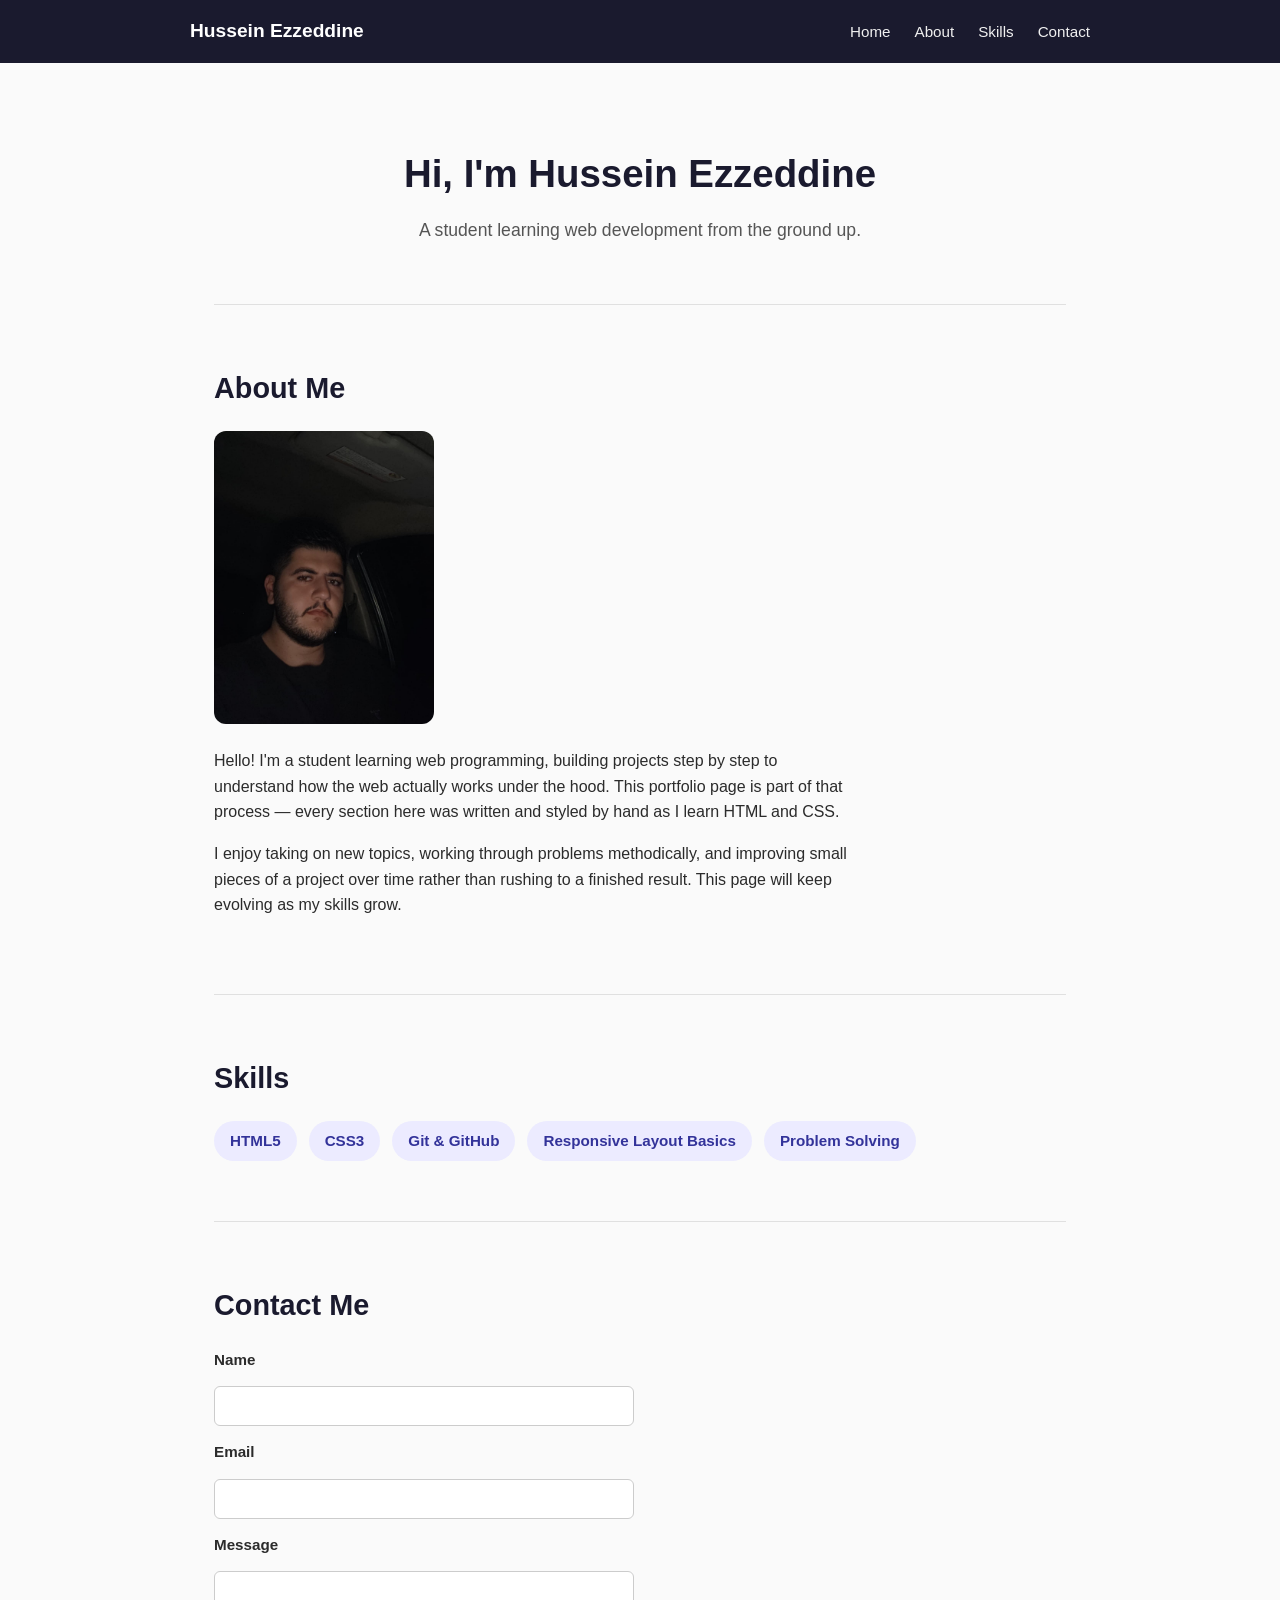
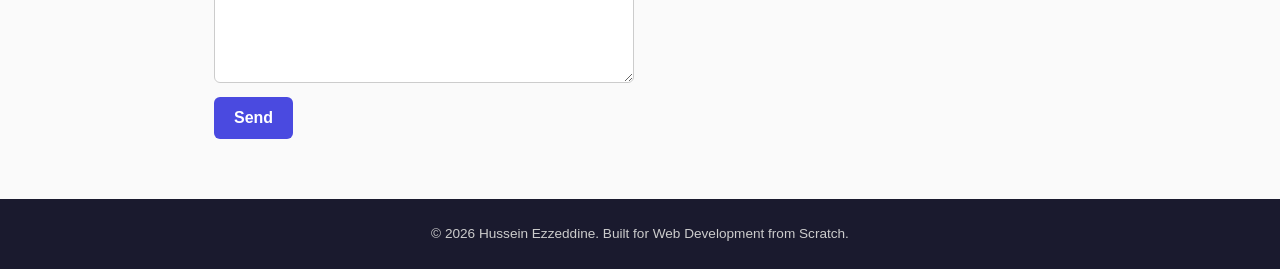
<file: index.html>
<!DOCTYPE html>
<html lang="en">
<head>
  <meta charset="UTF-8">
  <meta name="viewport" content="width=device-width, initial-scale=1.0">
  <title>Hussein Ezzeddine | Portfolio</title>
  <link rel="stylesheet" href="css/style.css">
</head>
<body>

  <header>
    <nav>
      <p class="logo">Hussein Ezzeddine</p>
      <ul class="nav-links">
        <li><a href="#hero">Home</a></li>
        <li><a href="#about">About</a></li>
        <li><a href="#skills">Skills</a></li>
        <li><a href="#contact">Contact</a></li>
      </ul>
    </nav>
  </header>

  <main>

    <section id="hero">
      <h1>Hi, I'm Hussein Ezzeddine</h1>
      <p class="subtitle">A student learning web development from the ground up.</p>
    </section>

    <section id="about">
      <h2>About Me</h2>
      <img
        src="images/profile.jpeg"
        alt="A photo of the city where I currently live"
        class="profile-photo">
      <p>
        Hello! I'm a student learning web programming, building projects
        step by step to understand how the web actually works under the
        hood. This portfolio page is part of that process — every section
        here was written and styled by hand as I learn HTML and CSS.
      </p>
      <p>
        I enjoy taking on new topics, working through problems methodically,
        and improving small pieces of a project over time rather than
        rushing to a finished result. This page will keep evolving as my
        skills grow.
      </p>
    </section>

    <section id="skills">
      <h2>Skills</h2>
      <ul class="skills-list">
        <li>HTML5</li>
        <li>CSS3</li>
        <li>Git &amp; GitHub</li>
        <li>Responsive Layout Basics</li>
        <li>Problem Solving</li>
      </ul>
    </section>

    <section id="contact">
      <h2>Contact Me</h2>
      <form>
        <label for="name">Name</label>
        <input type="text" id="name" name="name" required>

        <label for="email">Email</label>
        <input type="email" id="email" name="email" required>

        <label for="message">Message</label>
        <textarea id="message" name="message" rows="5" required></textarea>

        <button type="submit">Send</button>
      </form>
    </section>

  </main>

  <footer>
    <p>&copy; 2026 Hussein Ezzeddine. Built for Web Development from Scratch.</p>
  </footer>

</body>
</html>
</file>
<file: css/style.css>
/* ---------- Reset & Base ---------- */
* {
  box-sizing: border-box;
  margin: 0;
  padding: 0;
}

body {
  font-family: 'Segoe UI', Arial, sans-serif;
  color: #2b2b2b;
  background-color: #fafafa;
  line-height: 1.6;
}

h1, h2 {
  font-weight: 700;
  color: #1a1a2e;
}

a {
  text-decoration: none;
  color: inherit;
}

ul {
  list-style: none;
}

/* ---------- Header / Nav ---------- */
header {
  background-color: #1a1a2e;
  padding: 16px 32px;
  position: sticky;
  top: 0;
  z-index: 10;
}

nav {
  display: flex;
  justify-content: space-between;
  align-items: center;
  max-width: 900px;
  margin: 0 auto;
}

.logo {
  color: #ffffff;
  font-weight: 700;
  font-size: 1.2rem;
}

.nav-links {
  display: flex;
  gap: 24px;
}

.nav-links a {
  color: #f0f0f0;
  font-size: 0.95rem;
}

.nav-links a:hover {
  color: #4a4ae0;
}

/* ---------- Layout ---------- */
main {
  max-width: 900px;
  margin: 0 auto;
  padding: 0 24px;
}

section {
  padding: 60px 0;
  border-bottom: 1px solid #e0e0e0;
}

section:last-of-type {
  border-bottom: none;
}

/* ---------- Hero ---------- */
#hero {
  text-align: center;
  padding-top: 80px;
}

#hero h1 {
  font-size: 2.4rem;
  margin-bottom: 12px;
}

.subtitle {
  font-size: 1.1rem;
  color: #555;
}

/* ---------- About ---------- */
#about h2,
#skills h2,
#contact h2 {
  font-size: 1.8rem;
  margin-bottom: 20px;
}

.profile-photo {
  max-width: 220px;
  border-radius: 12px;
  display: block;
  margin: 0 0 24px 0;
}

#about p {
  margin-bottom: 16px;
  max-width: 640px;
}

/* ---------- Skills ---------- */
.skills-list {
  display: flex;
  flex-wrap: wrap;
  gap: 12px;
}

.skills-list li {
  background-color: #ecebff;
  color: #33339a;
  padding: 8px 16px;
  border-radius: 20px;
  font-size: 0.95rem;
  font-weight: 600;
}

/* ---------- Contact Form ---------- */
form {
  display: flex;
  flex-direction: column;
  max-width: 420px;
  gap: 14px;
}

label {
  font-weight: 600;
  font-size: 0.95rem;
}

input,
textarea {
  padding: 10px 12px;
  font-size: 1rem;
  font-family: inherit;
  border: 1px solid #ccc;
  border-radius: 6px;
}

input:focus,
textarea:focus {
  outline: none;
  border-color: #4a4ae0;
}

button {
  padding: 12px 20px;
  background-color: #4a4ae0;
  color: #ffffff;
  border: none;
  border-radius: 6px;
  font-size: 1rem;
  font-weight: 600;
  cursor: pointer;
  width: fit-content;
}

button:hover {
  background-color: #3a3ac0;
}

/* ---------- Footer ---------- */
footer {
  text-align: center;
  padding: 24px;
  background-color: #1a1a2e;
  color: #cccccc;
  font-size: 0.85rem;
}
</file>
